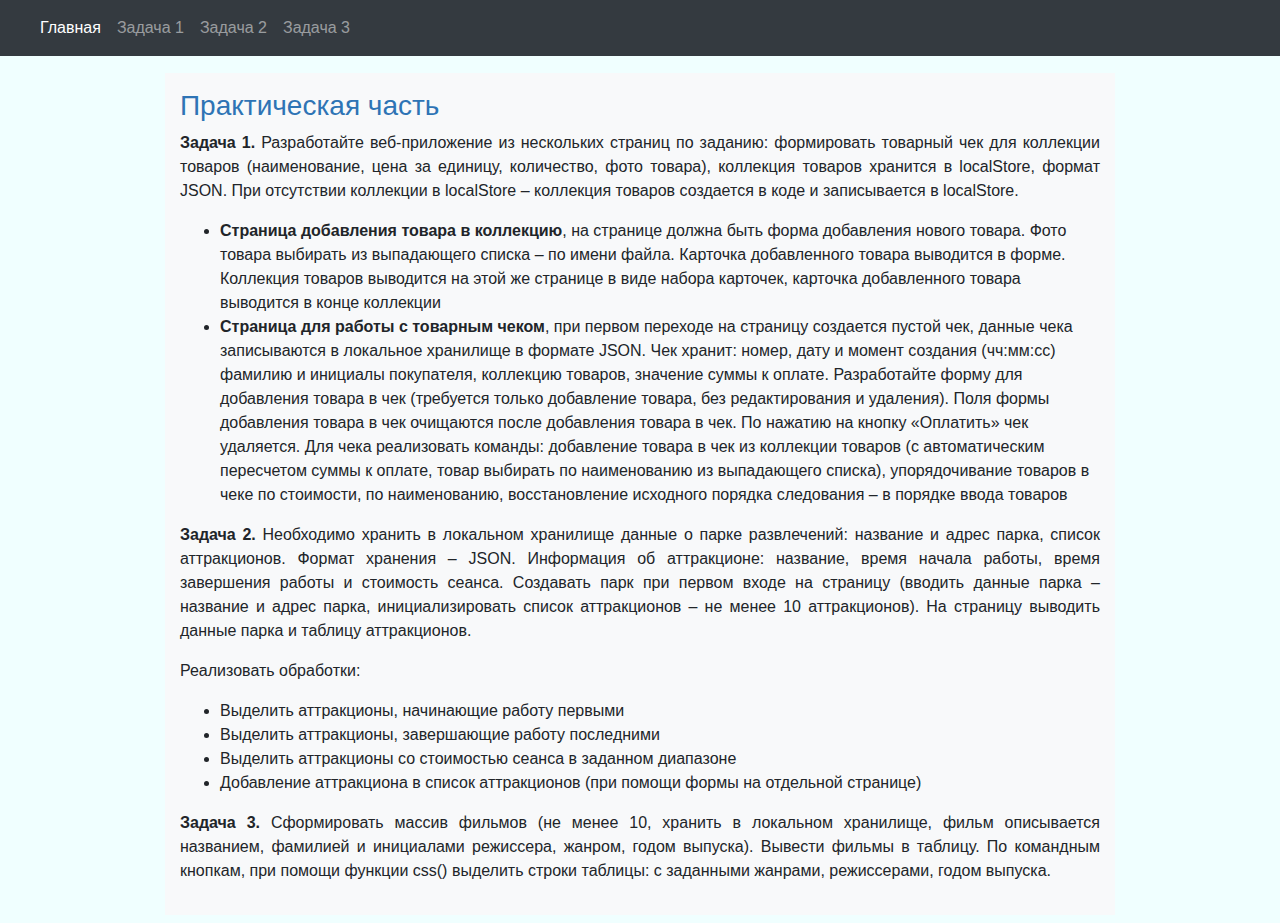
<file: localStoreJSON/index.html>
﻿<!DOCTYPE html>
<html lang="ru">
<head>
    <meta charset="utf-8" />

    <meta name="viewport" content="width=device-width, initial-scale=1, shrink-to-fit=no">

    <title>JS09</title>

    <!-- подключение внешних таблиц стилей  -->
    <link rel="stylesheet" href="css/bootstrap.css">
    <link rel="stylesheet" href="css/style.css">

    <!-- картинка для отображения в заголовке вкладки браузера -->
    <link rel="shortcut icon" href="imgs/alien.png" type="image/x-icon" />
    <link rel="icon" href="imgs/alien.png" type="image/x-icon" />
</head>
<body>
    <header class="container-fluid">
        <nav class="row">
            <div class="col-12">
                <nav class="navbar navbar-expand-sm fixed-top navbar-dark bg-dark">
                    <a class="navbar-brand" href="index.html"><i class="fas fa-home"></i></a>
                    <button class="navbar-toggler" type="button" data-toggle="collapse"
                            data-target="#navbarSupportedContent">
                        <span class="navbar-toggler-icon"></span>
                    </button>

                    <div class="collapse navbar-collapse" id="navbarSupportedContent">
                        <ul class="navbar-nav">
                            <li class="nav-item active">
                                <a class="nav-link" href="index.html" title="Главная страница">
                                    Главная
                                </a>
                            </li>
                            <li class="nav-item">
                                <a class="nav-link" href="htdocs/page1.html"
                                   title="Чеки">Задача 1</a>
                            </li>
                            <li class="nav-item">
                                <a class="nav-link" href="htdocs/page2.html"
                                   title="Парк развлечений">Задача 2</a>
                            </li>
                            <li class="nav-item">
                                <a class="nav-link" href="htdocs/page3.html"
                                   title="Фильмы">Задача 3</a>
                            </li>
                        </ul>
                    </div>
                </nav>
            </div>
        </nav>
    </header>
    <main class="container">
        <section class="row">
            <article class="offset-1 col-10 bg-light">
                <h3>Практическая часть</h3>
                <p class="text-justify">
                    <b>Задача 1.</b> 
                    Разработайте веб-приложение из нескольких страниц по заданию: 
                    формировать товарный чек для коллекции товаров (наименование, цена за единицу, количество, фото товара),
                    коллекция товаров хранится в localStore, формат JSON. 
                    При отсутствии коллекции в localStore – коллекция товаров создается в коде и записывается в localStore.
                </p>
                <ul>
                    <li>
                        <b>Страница добавления товара в коллекцию</b>, на странице должна быть форма добавления нового товара.
                        Фото товара выбирать из выпадающего списка – по имени файла. Карточка добавленного товара выводится в форме.
                        Коллекция товаров выводится на этой же странице в виде набора карточек,
                        карточка добавленного товара выводится в конце коллекции
                    </li>
                    <li>
                        <b>Страница для работы с товарным чеком</b>, при первом переходе на страницу создается пустой чек,
                        данные чека записываются в локальное хранилище в формате JSON.
                        Чек хранит: номер, дату и момент создания (чч:мм:сс) фамилию и инициалы покупателя, коллекцию товаров,
                        значение суммы к оплате. Разработайте форму для добавления товара в чек
                        (требуется только добавление товара, без редактирования и удаления).
                        Поля формы добавления товара в чек очищаются после добавления товара в чек.
                        По нажатию на кнопку «Оплатить» чек удаляется. Для чека реализовать команды:
                        добавление товара в чек из коллекции товаров
                        (с автоматическим пересчетом суммы к оплате, товар выбирать по наименованию из выпадающего списка),
                        упорядочивание товаров в чеке по стоимости, по наименованию,
                        восстановление исходного порядка следования – в порядке ввода товаров
                    </li>
                </ul>
                <p class="text-justify">
                    <b>Задача 2.</b> Необходимо хранить в локальном хранилище данные о парке развлечений: 
                    название и адрес парка, список аттракционов. Формат хранения – JSON. 
                    Информация об аттракционе: название, время начала работы, время завершения работы и стоимость сеанса.
                    Создавать парк при первом входе на страницу 
                    (вводить данные парка – название и адрес парка, инициализировать список аттракционов – не менее 10 аттракционов). 
                    На страницу выводить данные парка и таблицу аттракционов.
                </p>
                <p class="text-justify">
                    Реализовать обработки:
                </p>
                <ul>
                    <li>Выделить аттракционы, начинающие работу первыми</li>
                    <li>Выделить аттракционы, завершающие работу последними</li>
                    <li>Выделить аттракционы со стоимостью сеанса в заданном диапазоне</li>
                    <li>Добавление аттракциона в список аттракционов (при помощи формы на отдельной странице)</li>
                </ul>
                <p class="text-justify">
                    <b>Задача 3.</b> Сформировать массив фильмов 
                    (не менее 10, хранить в локальном хранилище, фильм описывается названием, фамилией и инициалами режиссера, жанром, годом выпуска).
                    Вывести фильмы в таблицу. По командным кнопкам, при помощи функции css() выделить строки таблицы: с заданными жанрами, режиссерами, годом выпуска.
                </p>
            </article>
        </section>
    </main>

    <script src="js/bootstrap/jquery-3.5.1.min.js"></script>
    <script src="js/bootstrap/bootstrap.min.js"></script>
    <script src="js/bootstrap/popper.min.js"></script>
</body>
</html>
</file>
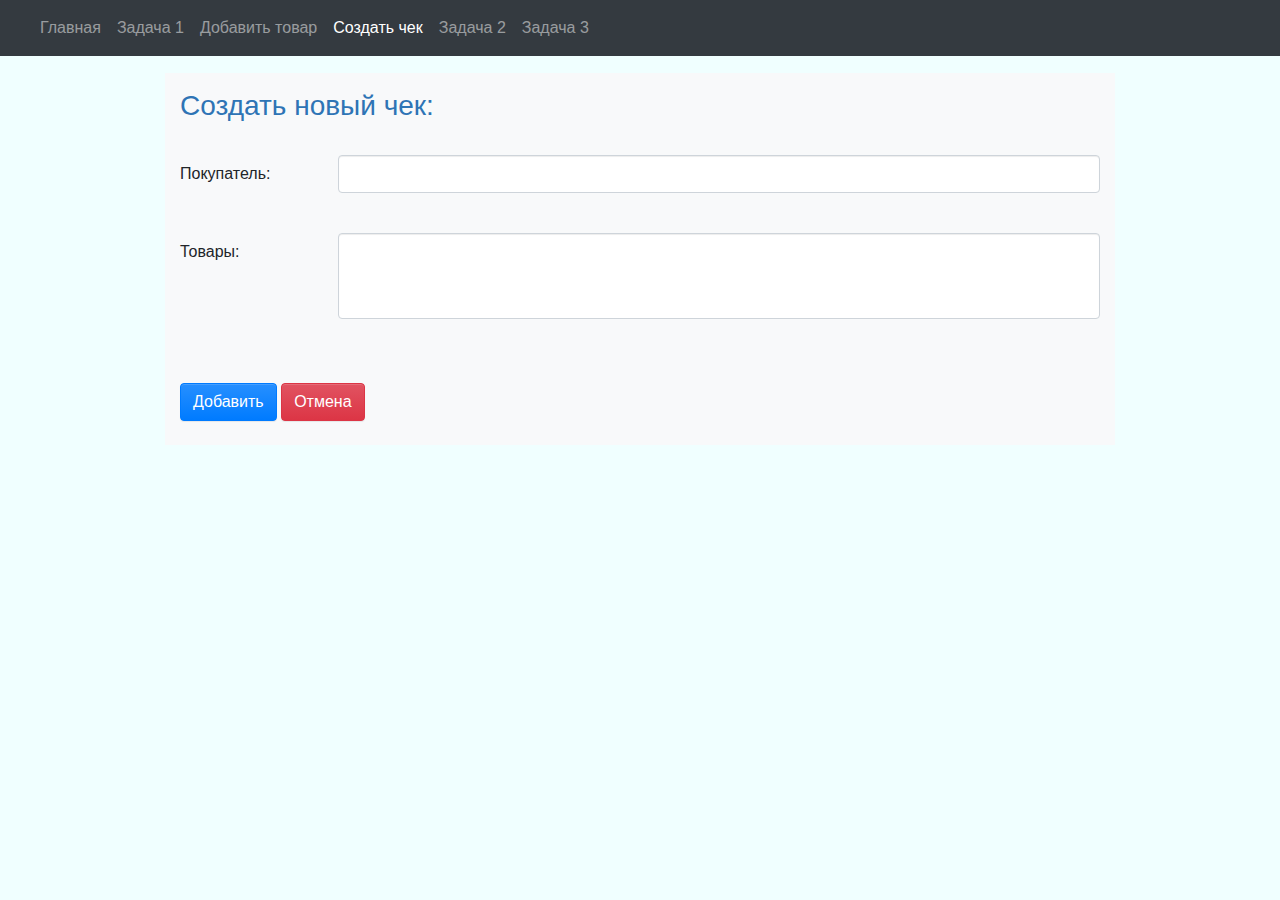
<file: localStoreJSON/htdocs/addNewCheck.html>
﻿<!DOCTYPE html>
<html lang="ru">
<head>
    <meta charset="utf-8" />

    <meta name="viewport" content="width=device-width, initial-scale=1, shrink-to-fit=no">

    <title>Добавить чек</title>

    <!-- подключение внешних таблиц стилей  -->
    <link rel="stylesheet" href="../css/bootstrap.css">
    <link rel="stylesheet" href="../css/style.css">

    <!-- картинка для отображения в заголовке вкладки браузера -->
    <link rel="shortcut icon" href="../imgs/alien.png" type="image/x-icon" />
    <link rel="icon" href="../imgs/alien.png" type="image/x-icon" />

    <!-- подключение файла вспомогательных функций -->
    <script src="../js/addNewCheck.js"></script>
    <script src="../js/utils.js"></script>
    <script src="https://code.jquery.com/jquery-3.5.1.slim.min.js"
        integrity="sha256-4+XzXVhsDmqanXGHaHvgh1gMQKX40OUvDEBTu8JcmNs="
        crossorigin="anonymous"></script>
</head>
<body>
    <header class="container-fluid">
        <nav class="row">
            <div class="col-12">
                <nav class="navbar navbar-expand-sm fixed-top navbar-dark bg-dark">
                    <a class="navbar-brand" href="index.html"><i class="fas fa-home"></i></a>
                    <button class="navbar-toggler" type="button" data-toggle="collapse"
                            data-target="#navbarSupportedContent">
                        <span class="navbar-toggler-icon"></span>
                    </button>

                    <div class="collapse navbar-collapse" id="navbarSupportedContent">
                        <ul class="navbar-nav">
                            <li class="nav-item">
                                <a class="nav-link" href="../index.html" title="Главная страница">
                                    Главная
                                </a>
                            </li>
                            <li class="nav-item">
                                <a class="nav-link" href="page1.html"
                                   title="Чеки">Задача 1</a>
                            </li>
                            <li class="nav-item">
                                <a class="nav-link" href="addNewGood.html"
                                   title="Страница для добавления товара">Добавить товар</a>
                            </li>
                            <li class="nav-item active">
                                <a class="nav-link" href="addNewCheck.html"
                                   title="Страница создания чека">Создать чек</a>
                            </li>
                            <li class="nav-item">
                                <a class="nav-link" href="page2.html"
                                   title="Трансформация фигур">Задача 2</a>
                            </li>
                            <li class="nav-item">
                                <a class="nav-link" href="page3.html"
                                   title="Фигуры из файлов">Задача 3</a>
                            </li>
                        </ul>
                    </div>
                </nav>
            </div>
        </nav>
    </header>
    <main class="container">
        <section class="row">
            <article class="offset-1 col-10 bg-light">
                <h3>Создать новый чек:</h3>
                <br />
                <form name="addNewCheck">
                    <div class="form-group row">
                        <label class="col-sm-2 col-form-label" for="surnameNP">Покупатель:</label>
                        <div class="col-sm-10">
                            <input class="form-control" id="surnameNP" type="text" required="required" /><br />
                        </div>
                    </div>
                    <div class="form-group row">
                        <label class="col-sm-2 col-form-label" for="goods">Товары:</label>
                        <div class="col-sm-10">
                            <select class="form-control" id="goods" multiple>
                            </select>
                        </div>
                    </div>
                    <br />
                    <br />
                    <input class="btn btn-primary mb-2" type="button" id="btnAdd" value="Добавить" />
                    <input class="btn btn-danger mb-2" type="button" id="btnCancel" value="Отмена" />
                </form>
            </article>
        </section>
    </main>
</body>
</html>
</file>
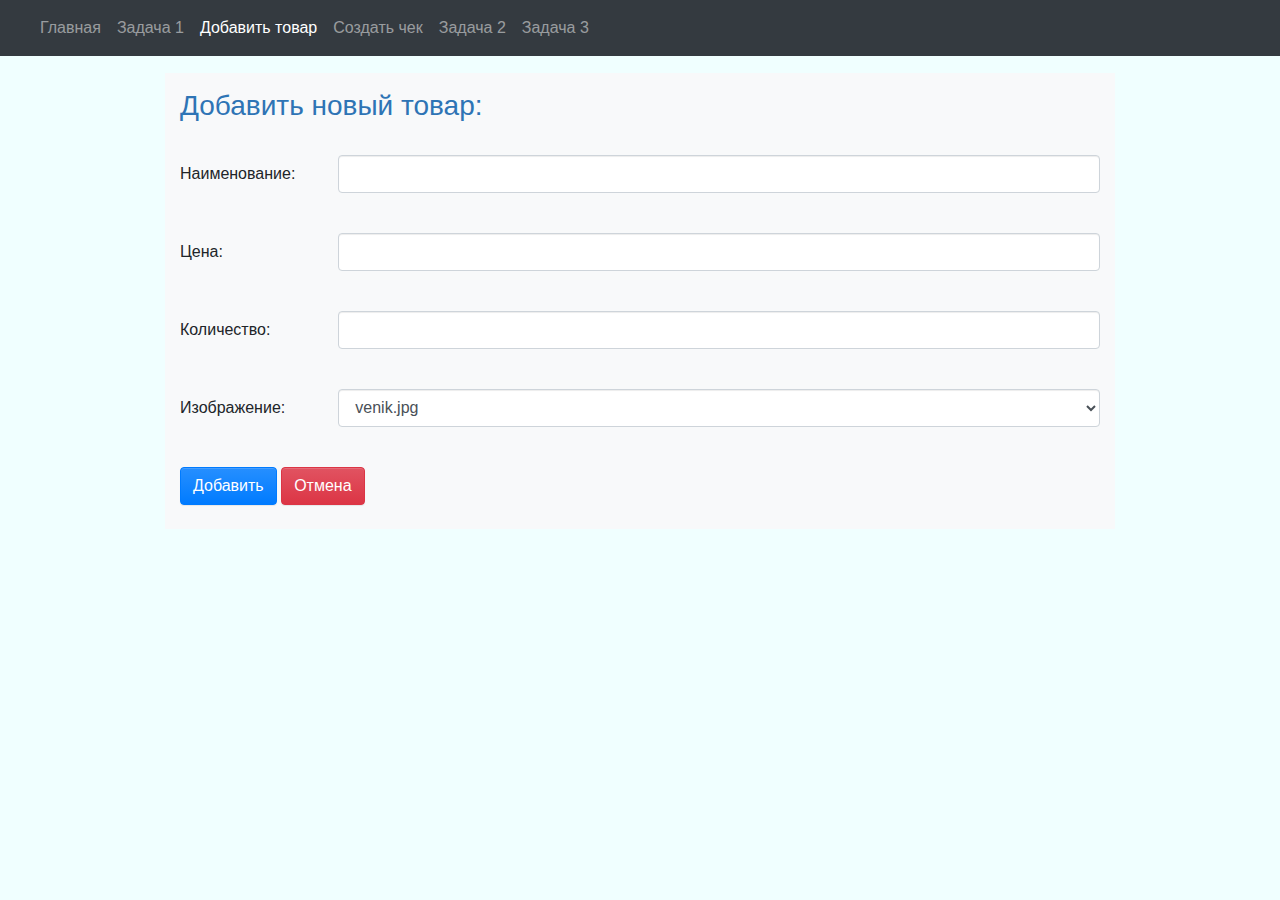
<file: localStoreJSON/htdocs/addNewGood.html>
﻿<!DOCTYPE html>
<html lang="ru">
<head>
    <meta charset="utf-8" />

    <meta name="viewport" content="width=device-width, initial-scale=1, shrink-to-fit=no">

    <title>Добавить товар</title>

    <!-- подключение внешних таблиц стилей  -->
    <link rel="stylesheet" href="../css/bootstrap.css">
    <link rel="stylesheet" href="../css/style.css">

    <!-- картинка для отображения в заголовке вкладки браузера -->
    <link rel="shortcut icon" href="../imgs/alien.png" type="image/x-icon" />
    <link rel="icon" href="../imgs/alien.png" type="image/x-icon" />

    <!-- подключение файла вспомогательных функций -->
    <script src="../js/addNewGood.js"></script>
    <script src="../js/utils.js"></script>
    <script src="https://code.jquery.com/jquery-3.5.1.slim.min.js"
            integrity="sha256-4+XzXVhsDmqanXGHaHvgh1gMQKX40OUvDEBTu8JcmNs="
            crossorigin="anonymous"></script>
</head>
<body>
    <header class="container-fluid">
        <nav class="row">
            <div class="col-12">
                <nav class="navbar navbar-expand-sm fixed-top navbar-dark bg-dark">
                    <a class="navbar-brand" href="index.html"><i class="fas fa-home"></i></a>
                    <button class="navbar-toggler" type="button" data-toggle="collapse"
                            data-target="#navbarSupportedContent">
                        <span class="navbar-toggler-icon"></span>
                    </button>

                    <div class="collapse navbar-collapse" id="navbarSupportedContent">
                        <ul class="navbar-nav">
                            <li class="nav-item">
                                <a class="nav-link" href="../index.html" title="Главная страница">
                                    Главная
                                </a>
                            </li>
                            <li class="nav-item">
                                <a class="nav-link" href="page1.html"
                                   title="Чеки">Задача 1</a>
                            </li>
                            <li class="nav-item active">
                                <a class="nav-link" href="addNewGood.html"
                                   title="Страница для добавления товара">Добавить товар</a>
                            </li>
                            <li class="nav-item">
                                <a class="nav-link" href="addNewCheck.html"
                                   title="Страница создания чека">Создать чек</a>
                            </li>
                            <li class="nav-item">
                                <a class="nav-link" href="page2.html"
                                   title="Трансформация фигур">Задача 2</a>
                            </li>
                            <li class="nav-item">
                                <a class="nav-link" href="page3.html"
                                   title="Фигуры из файлов">Задача 3</a>
                            </li>
                        </ul>
                    </div>
                </nav>
            </div>
        </nav>
    </header>
    <main class="container">
        <section class="row">
            <article class="offset-1 col-10 bg-light">
                <h3>Добавить новый товар:</h3>
                <br/>
                <form name="addNewGood">
                    <div class="form-group row">
                        <label class="col-sm-2 col-form-label" for="name">Наименование:</label>
                        <div class="col-sm-10">
                            <input class="form-control" id="name" type="text" required="required" /><br />
                        </div>
                    </div>
                    <div class="form-group row">
                        <label class="col-sm-2 col-form-label" for="price">Цена:</label>
                        <div class="col-sm-10">
                            <input class="form-control" id="price" type="number"
                                   min="0.01" step="0.01" required="required" /><br />
                        </div>
                    </div>
                    <div class="form-group row">
                        <label class="col-sm-2 col-form-label" for="quant">Количество:</label>
                        <div class="col-sm-10">
                            <input class="form-control" id="quant" type="number" min="1" required="required" /><br />
                        </div>
                    </div>
                    <div class="form-group row">
                        <label class="col-sm-2 col-form-label" for="photo">Изображение:</label>
                        <div class="col-sm-10">
                            <select class="form-control" id="photo">
                                <option value="venik.jpg">venik.jpg</option>
                                <option value="sovok.jpg">sovok.jpg</option>
                                <option value="nozhnici.jpg">nozhnici.jpg</option>
                            </select>
                        </div>
                    </div>
                    <br />
                    <input class="btn btn-primary mb-2" type="button" id="btnAdd" value="Добавить" />
                    <input class="btn btn-danger mb-2" type="button" id="btnCancel" value="Отмена" />
                </form>
            </article>
        </section>
    </main>
</body>
</html>
</file>
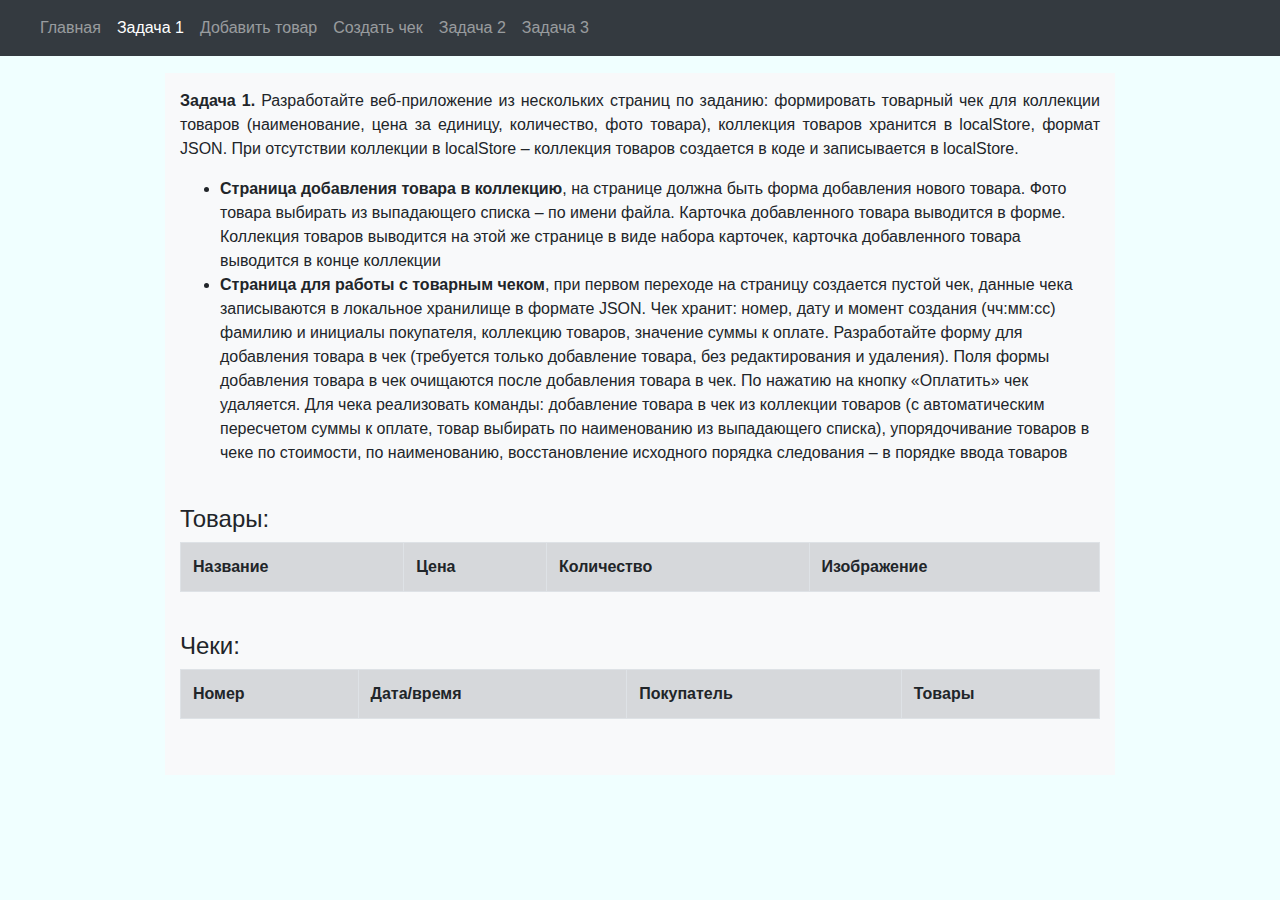
<file: localStoreJSON/htdocs/page1.html>
﻿<!DOCTYPE html>
<html lang="ru">
<head>
    <meta charset="utf-8" />

    <meta name="viewport" content="width=device-width, initial-scale=1, shrink-to-fit=no">

    <title>Задача 1</title>

    <!-- подключение внешних таблиц стилей  -->
    <link rel="stylesheet" href="../css/bootstrap.css">
    <link rel="stylesheet" href="../css/style.css">

    <!-- картинка для отображения в заголовке вкладки браузера -->
    <link rel="shortcut icon" href="../imgs/alien.png" type="image/x-icon" />
    <link rel="icon" href="../imgs/alien.png" type="image/x-icon" />

    <!-- подключение файла вспомогательных функций -->
    <script src="../js/task1.js"></script>
    <script src="../js/utils.js"></script>
    <script src="https://code.jquery.com/jquery-3.5.1.slim.min.js"
            integrity="sha256-4+XzXVhsDmqanXGHaHvgh1gMQKX40OUvDEBTu8JcmNs="
            crossorigin="anonymous"></script>
</head>
<body>
    <header class="container-fluid">
        <nav class="row">
            <div class="col-12">
                <nav class="navbar navbar-expand-sm fixed-top navbar-dark bg-dark">
                    <a class="navbar-brand" href="index.html"><i class="fas fa-home"></i></a>
                    <button class="navbar-toggler" type="button" data-toggle="collapse"
                            data-target="#navbarSupportedContent">
                        <span class="navbar-toggler-icon"></span>
                    </button>

                    <div class="collapse navbar-collapse" id="navbarSupportedContent">
                        <ul class="navbar-nav">
                            <li class="nav-item">
                                <a class="nav-link" href="../index.html" title="Главная страница">
                                    Главная
                                </a>
                            </li>
                            <li class="nav-item active">
                                <a class="nav-link" href="page1.html"
                                   title="Чеки">Задача 1</a>
                            </li>
                            <li class="nav-item">
                                <a class="nav-link" href="addNewGood.html"
                                   title="Страница добавления товара">Добавить товар</a>
                            </li>
                            <li class="nav-item">
                                <a class="nav-link" href="addNewCheck.html"
                                   title="Страница создания чека">Создать чек</a>
                            </li>
                            <li class="nav-item">
                                <a class="nav-link" href="page2.html"
                                   title="Парк развлечений">Задача 2</a>
                            </li>
                            <li class="nav-item">
                                <a class="nav-link" href="page3.html"
                                   title="Фильмы">Задача 3</a>
                            </li>
                        </ul>
                    </div>
                </nav>
            </div>
        </nav>
    </header>
    <main class="container">
        <section class="row">
            <article class="offset-1 col-10 bg-light">
                <p class="text-justify">
                    <b>Задача 1.</b>
                    Разработайте веб-приложение из нескольких страниц по заданию:
                    формировать товарный чек для коллекции товаров (наименование, цена за единицу, количество, фото товара),
                    коллекция товаров хранится в localStore, формат JSON.
                    При отсутствии коллекции в localStore – коллекция товаров создается в коде и записывается в localStore.
                </p>
                <ul>
                    <li>
                        <b>Страница добавления товара в коллекцию</b>, на странице должна быть форма добавления нового товара.
                        Фото товара выбирать из выпадающего списка – по имени файла. Карточка добавленного товара выводится в форме.
                        Коллекция товаров выводится на этой же странице в виде набора карточек,
                        карточка добавленного товара выводится в конце коллекции
                    </li>
                    <li>
                        <b>Страница для работы с товарным чеком</b>, при первом переходе на страницу создается пустой чек,
                        данные чека записываются в локальное хранилище в формате JSON.
                        Чек хранит: номер, дату и момент создания (чч:мм:сс) фамилию и инициалы покупателя, коллекцию товаров,
                        значение суммы к оплате. Разработайте форму для добавления товара в чек
                        (требуется только добавление товара, без редактирования и удаления).
                        Поля формы добавления товара в чек очищаются после добавления товара в чек.
                        По нажатию на кнопку «Оплатить» чек удаляется. Для чека реализовать команды:
                        добавление товара в чек из коллекции товаров
                        (с автоматическим пересчетом суммы к оплате, товар выбирать по наименованию из выпадающего списка),
                        упорядочивание товаров в чеке по стоимости, по наименованию,
                        восстановление исходного порядка следования – в порядке ввода товаров
                    </li>
                </ul>
                <br />
                <h4 id="goodsHeader">Товары:</h4>
                <table class="table table-bordered width-610">
                    <tr class="table-secondary">
                        <th>Название</th>
                        <th>Цена</th>
                        <th>Количество</th>
                        <th>Изображение</th>
                    </tr>
                    <tbody id="goods"></tbody>
                </table>
                <br />
                <h4 id="checksHeader">Чеки:</h4>
                <table class="table table-bordered width-610">
                    <tr class="table-secondary">
                        <th>Номер</th>
                        <th>Дата/время</th>
                        <th>Покупатель</th>
                        <th>Товары</th>
                    </tr>
                    <tbody id="checks"></tbody>
                </table>
                <br />
            </article>
        </section>
    </main>
</body>
</html>
</file>
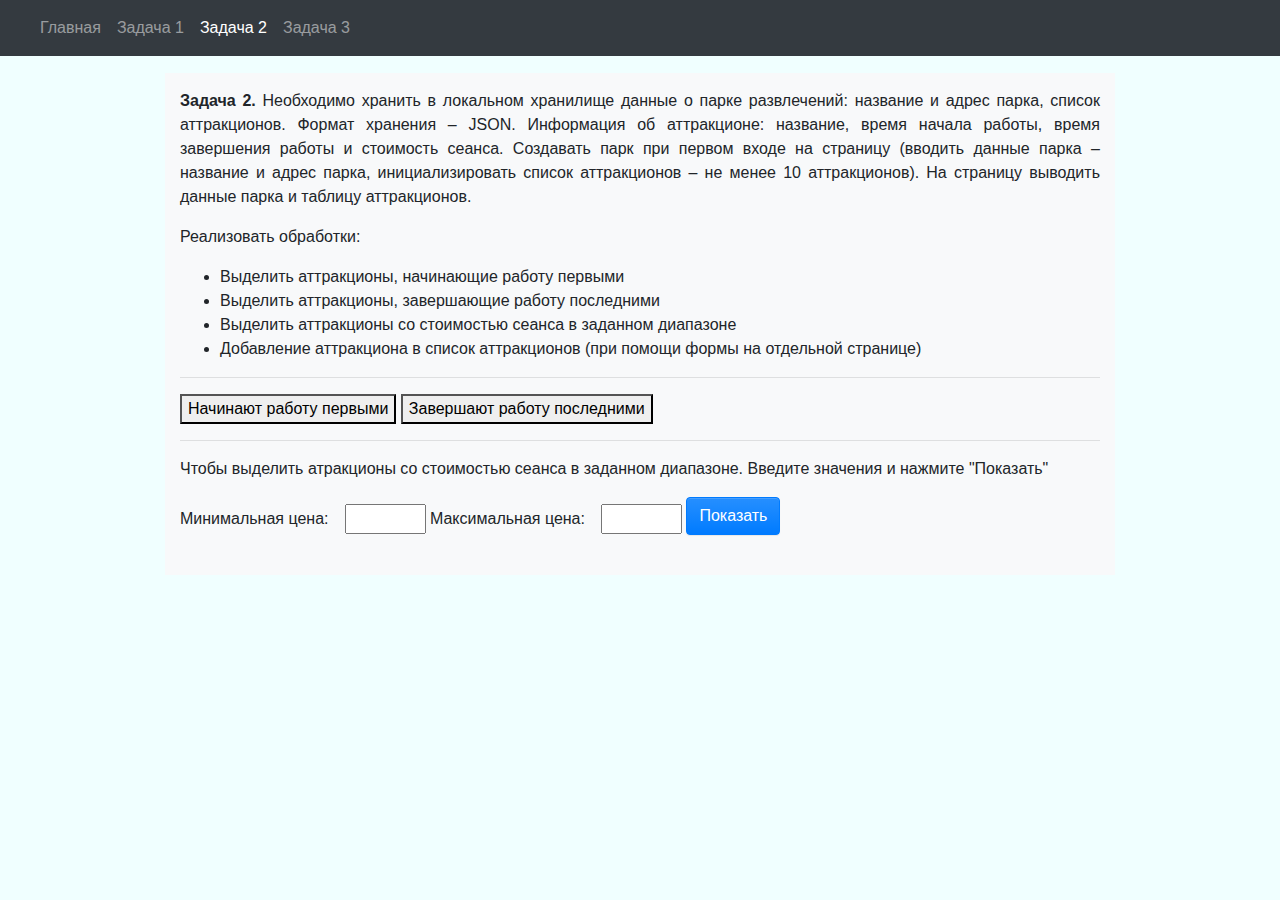
<file: localStoreJSON/htdocs/page2.html>
﻿<!DOCTYPE html>
<html lang="ru">
<head>
    <meta charset="utf-8" />

    <meta name="viewport" content="width=device-width, initial-scale=1, shrink-to-fit=no">

    <title>Задача 2</title>

    <!-- подключение внешних таблиц стилей  -->
    <link rel="stylesheet" href="../css/bootstrap.css">
    <link rel="stylesheet" href="../css/style.css">

    <!-- картинка для отображения в заголовке вкладки браузера -->
    <link rel="shortcut icon" href="../imgs/alien.png" type="image/x-icon" />
    <link rel="icon" href="../imgs/alien.png" type="image/x-icon" />

    <!-- подключение файла вспомогательных функций -->
    <script src="../js/task2.js"></script>
    <script src="../js/utils.js"></script>
    <script src="https://code.jquery.com/jquery-3.5.1.slim.min.js"
            integrity="sha256-4+XzXVhsDmqanXGHaHvgh1gMQKX40OUvDEBTu8JcmNs="
            crossorigin="anonymous"></script>
</head>
<body>
    <header class="container-fluid">
        <nav class="row">
            <div class="col-12">
                <nav class="navbar navbar-expand-sm fixed-top navbar-dark bg-dark">
                    <a class="navbar-brand" href="index.html"><i class="fas fa-home"></i></a>
                    <button class="navbar-toggler" type="button" data-toggle="collapse"
                            data-target="#navbarSupportedContent">
                        <span class="navbar-toggler-icon"></span>
                    </button>

                    <div class="collapse navbar-collapse" id="navbarSupportedContent">
                        <ul class="navbar-nav">
                            <li class="nav-item">
                                <a class="nav-link" href="../index.html" title="Главная страница">
                                    Главная
                                </a>
                            </li>
                            <li class="nav-item">
                                <a class="nav-link" href="page1.html"
                                   title="Чеки">Задача 1</a>
                            </li>
                            <li class="nav-item active">
                                <a class="nav-link" href="page2.html"
                                   title="Парк развлечений">Задача 2</a>
                            </li>
                            <li class="nav-item">
                                <a class="nav-link" href="page3.html"
                                   title="Фильмы">Задача 3</a>
                            </li>
                        </ul>
                    </div>
                </nav>
            </div>
        </nav>
    </header>
    <main class="container">
        <section class="row">
            <article class="offset-1 col-10 bg-light">
                <p class="text-justify">
                    <b>Задача 2.</b> Необходимо хранить в локальном хранилище данные о парке развлечений:
                    название и адрес парка, список аттракционов. Формат хранения – JSON.
                    Информация об аттракционе: название, время начала работы, время завершения работы и стоимость сеанса.
                    Создавать парк при первом входе на страницу
                    (вводить данные парка – название и адрес парка, инициализировать список аттракционов – не менее 10 аттракционов).
                    На страницу выводить данные парка и таблицу аттракционов.
                </p>
                <p class="text-justify">
                    Реализовать обработки:
                </p>
                <ul>
                    <li>Выделить аттракционы, начинающие работу первыми</li>
                    <li>Выделить аттракционы, завершающие работу последними</li>
                    <li>Выделить аттракционы со стоимостью сеанса в заданном диапазоне</li>
                    <li>Добавление аттракциона в список аттракционов (при помощи формы на отдельной странице)</li>
                </ul>
                <hr />
                <div id="park"></div>
                <div id="attractions"></div>
                <button id="btnStartFirst">Начинают работу первыми</button>
                <button id="btnStopFirst">Завершают работу последними</button>
                <hr/>
                <p class="text-justify">
                    Чтобы выделить атракционы со стоимостью сеанса в заданном диапазоне. Введите значения и нажмите "Показать"
                </p>
                <form name="task2" class="form-group">
                    <label for="minPrice">Минимальная цена:&emsp;</label><input id="minPrice" type="number" min="0" max="1000" />
                    <label for="maxPrice">Максимальная цена:&emsp;</label><input id="maxPrice" type="number" min="0" max="1000" />
                    <input class="btn btn-primary mb-2" type="button" id="btnPriceRange" value="Показать" />
                </form>
            </article>
        </section>
    </main>
</body>
</html>
</file>
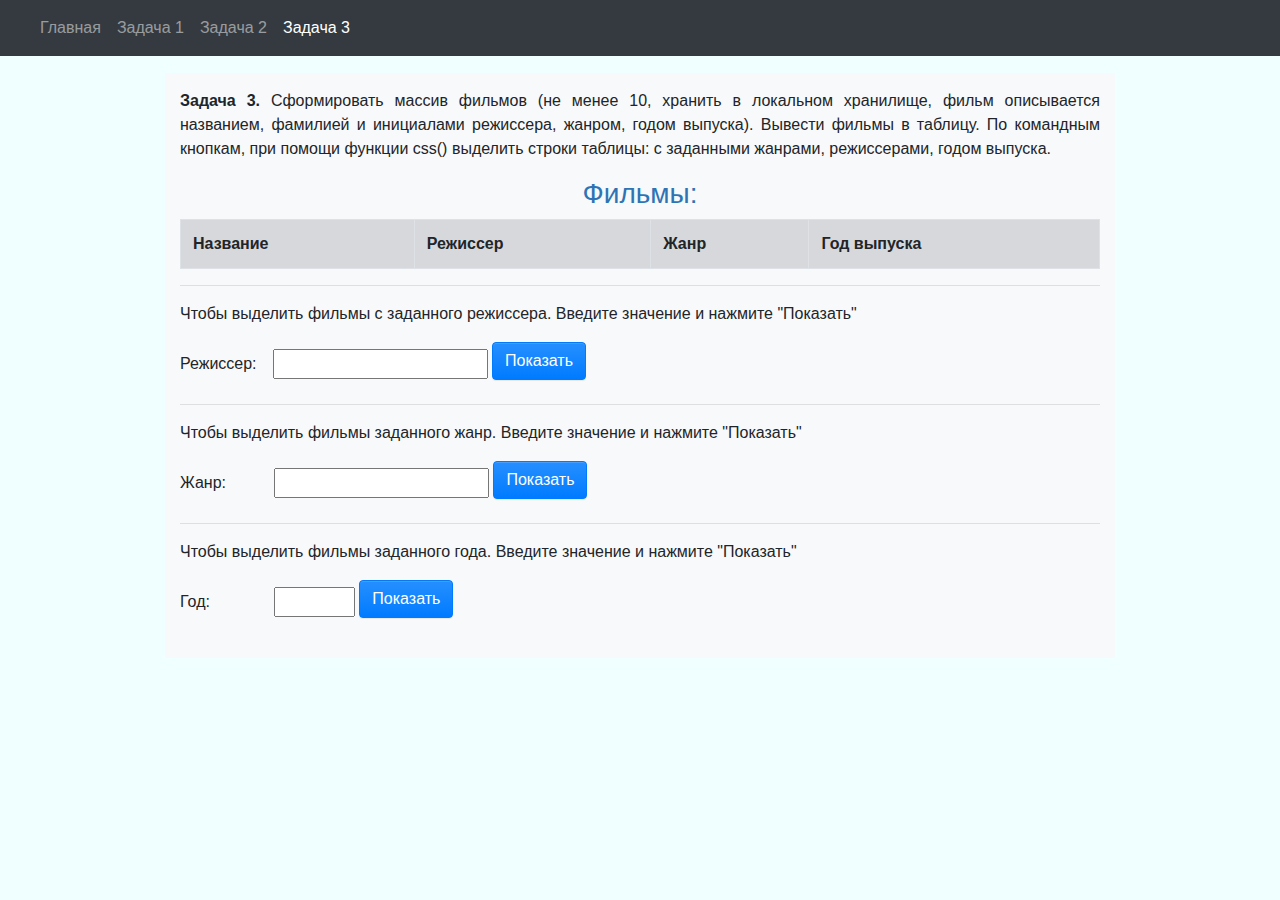
<file: localStoreJSON/htdocs/page3.html>
﻿<!DOCTYPE html>
<html lang="ru">
<head>
    <meta charset="utf-8" />

    <meta name="viewport" content="width=device-width, initial-scale=1, shrink-to-fit=no">

    <title>Задача 3</title>

    <!-- подключение внешних таблиц стилей  -->
    <link rel="stylesheet" href="../css/bootstrap.css">
    <link rel="stylesheet" href="../css/style.css">

    <!-- картинка для отображения в заголовке вкладки браузера -->
    <link rel="shortcut icon" href="../imgs/alien.png" type="image/x-icon" />
    <link rel="icon" href="../imgs/alien.png" type="image/x-icon" />

    <!-- подключение файла вспомогательных функций -->
    <script src="../js/task3.js"></script>
    <script src="../js/utils.js"></script>
    <script src="https://code.jquery.com/jquery-3.5.1.slim.min.js"
            integrity="sha256-4+XzXVhsDmqanXGHaHvgh1gMQKX40OUvDEBTu8JcmNs="
            crossorigin="anonymous"></script>
</head>
<body id="bodyTask3">
    <header class="container-fluid">
        <nav class="row">
            <div class="col-12">
                <nav class="navbar navbar-expand-sm fixed-top navbar-dark bg-dark">
                    <a class="navbar-brand" href="index.html"><i class="fas fa-home"></i></a>
                    <button class="navbar-toggler" type="button" data-toggle="collapse"
                            data-target="#navbarSupportedContent">
                        <span class="navbar-toggler-icon"></span>
                    </button>

                    <div class="collapse navbar-collapse" id="navbarSupportedContent">
                        <ul class="navbar-nav">
                            <li class="nav-item">
                                <a class="nav-link" href="../index.html" title="Главная страница">
                                    Главная
                                </a>
                            </li>
                            <li class="nav-item">
                                <a class="nav-link" href="page1.html"
                                   title="Чеки">Задача 1</a>
                            </li>
                            <li class="nav-item">
                                <a class="nav-link" href="page2.html"
                                   title="Парк развлечений">Задача 2</a>
                            </li>
                            <li class="nav-item active">
                                <a class="nav-link" href="page3.html"
                                   title="Фильмы">Задача 3</a>
                            </li>
                        </ul>
                    </div>
                </nav>
            </div>
        </nav>
    </header>
    <main class="container">
        <section class="row">
            <article class="offset-1 col-10 bg-light">
                <p class="text-justify">
                    <b>Задача 3.</b> Сформировать массив фильмов
                    (не менее 10, хранить в локальном хранилище, фильм описывается названием, фамилией и инициалами режиссера, жанром, годом выпуска).
                    Вывести фильмы в таблицу. По командным кнопкам, при помощи функции css() выделить строки таблицы: с заданными жанрами, режиссерами, годом выпуска.
                </p>
                <h3 class="text-center">Фильмы:</h3>
                <table class="table table-bordered width-610">
                    <tr class="table-secondary">
                        <th>Название</th>
                        <th>Режиссер</th>
                        <th>Жанр</th>
                        <th>Год выпуска</th>
                    </tr>
                    <tbody id="films"></tbody>
                </table>
                <hr />
                <p class="text-justify">
                    Чтобы выделить фильмы с заданного режиссера. Введите значение и нажмите "Показать"
                </p>
                <form name="task3_1" class="form-group">
                    <label for="director">Режиссер:&emsp;</label><input id="director" type="text" />
                    <input class="btn btn-primary mb-2" type="button" id="btnDirector" value="Показать" />
                </form>
                <hr />
                <p class="text-justify">
                    Чтобы выделить фильмы заданного жанр. Введите значение и нажмите "Показать"
                </p>
                <form name="task3_2" class="form-group">
                    <label for="genre">Жанр:&emsp;&emsp;&emsp;</label><input id="genre" type="text" />
                    <input class="btn btn-primary mb-2" type="button" id="btnGenre" value="Показать" />
                </form>
                <hr />
                <p class="text-justify">
                    Чтобы выделить фильмы заданного года. Введите значение и нажмите "Показать"
                </p>
                <form name="task3_3" class="form-group">
                    <label for="year">Год:&emsp;&emsp;&emsp;&emsp;</label><input id="year" type="number" min="1990" max="2020" />
                    <input class="btn btn-primary mb-2" type="button" id="btnYear" value="Показать" />
                </form>
            </article>
        </section>
    </main>
</body>
</html>
</file>
<file: localStoreJSON/css/style.css>
body{
    background-color: azure;
}

main {
    margin-top: 6pt;
    margin-bottom: 6pt;
}

/* стили для меню навигации по страницам */
nav {
    color: darkgreen;
    padding: 24pt;
}

/*--------------------------------------------------------------------------*/

/* стиль блока для размещения контента */
article {
    padding: 12pt;
}

h3 {
    color: #2E74B5;
}

/*--------------------------------------------------------------------------*/

/* стиль для подвала */
footer {
    height: 2em;
    color: lightcyan;
    border-top: lightgreen solid 1px;

    margin: 0 20px;
}

/* шрифт заголовка в подвале главной страницы */
footer h5 {
    font-size: 9pt;
}

/* стиль ссылки на почтовый адрес в подвале страницы */
a[href^="mailto"] {
    color:darkgray;
    text-decoration: none;
}

a[href^="mailto"]:hover {
    color: azure;
    font-weight: bold;
    text-decoration: none;
}

/* Ширина таблицы для задачи 1 */
.width-600 {
    width: 600px;
    margin-left: auto;
    margin-right: auto;
}

/*
   Оформление положительных элементов массива
*/
.mark-yes {
    color: red;
}

/*
   Оформление отрицательных элементов массива
*/
.mark-no {
    color: blue;
}

canvas {
    border: 1px solid darkgrey;
}
</file>
